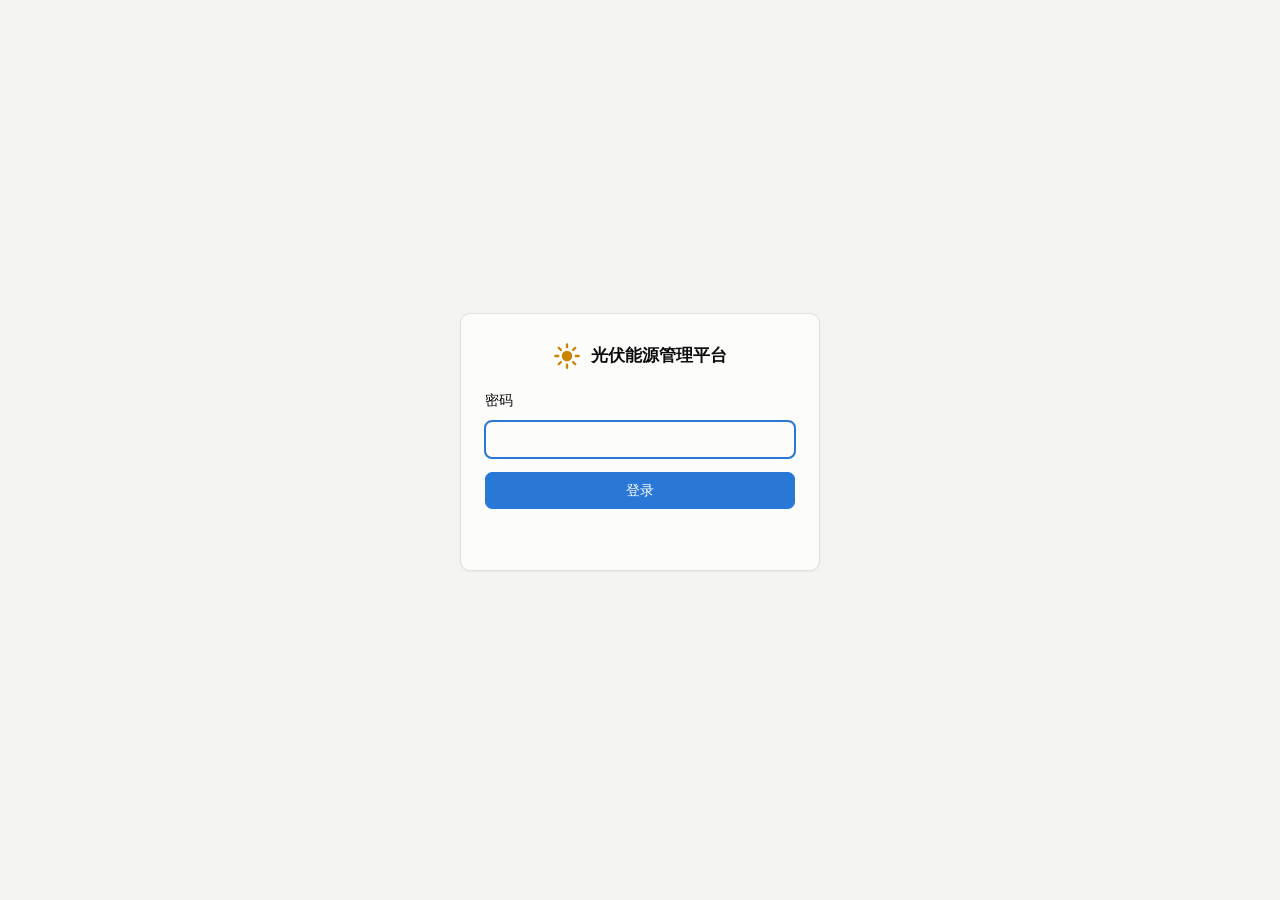
<file: solar/static/login.html>
<!doctype html>
<html lang="zh-CN">
<head>
<meta charset="utf-8">
<meta name="viewport" content="width=device-width, initial-scale=1">
<title>登录 · 光伏能源管理平台</title>
<link rel="icon" href="data:image/svg+xml,%3Csvg xmlns='http://www.w3.org/2000/svg' viewBox='0 0 24 24'%3E%3Ccircle cx='12' cy='12' r='5' fill='%23eda100'/%3E%3C/svg%3E">
<link rel="stylesheet" href="style.css">
</head>
<body class="login-page">
<form class="card login-card" id="loginForm">
  <div class="brand">
    <svg viewBox="0 0 24 24" width="28" height="28" aria-hidden="true"><circle cx="12" cy="12" r="4.5" fill="currentColor"/><g stroke="currentColor" stroke-width="2" stroke-linecap="round"><path d="M12 2v2.5M12 19.5V22M2 12h2.5M19.5 12H22M4.9 4.9l1.8 1.8M17.3 17.3l1.8 1.8M4.9 19.1l1.8-1.8M17.3 6.7l1.8-1.8"/></g></svg>
    <span>光伏能源管理平台</span>
  </div>
  <label class="form">密码<input type="password" name="password" autocomplete="current-password" required autofocus></label>
  <button class="btn primary" type="submit">登录</button>
  <p class="login-err" id="err" role="alert"></p>
</form>
<script>
try { const t = localStorage.getItem("solar.theme"); if (t) document.documentElement.dataset.theme = t; } catch {}
document.getElementById("loginForm").onsubmit = async e => {
  e.preventDefault();
  const btn = e.target.querySelector("button"), err = document.getElementById("err");
  btn.disabled = true; err.textContent = "";
  try {
    const r = await fetch("/api/login", { method: "POST", headers: { "Content-Type": "application/json" },
      body: JSON.stringify({ password: e.target.password.value }) });
    const d = await r.json().catch(() => ({}));
    if (r.ok) location.href = "/"; else err.textContent = d.error || "登录失败";
  } catch { err.textContent = "无法连接服务器"; }
  btn.disabled = false;
};
</script>
</body>
</html>
</file>
<file: solar/static/style.css>
:root {
  color-scheme: light;
  --bg: #f4f4f1;
  --surface: #fcfcfb;
  --surface-2: #f0efec;
  --border: #e2e1dc;
  --text: #0b0b0b;
  --text-2: #52514e;
  --text-3: #75746f;
  --grid: #e6e5e0;
  --accent: #c98500;
  --primary: #2a78d6;
  --primary-ink: #ffffff;
  --series-1: #2a78d6;
  --series-2: #eb6834;
  --danger: #c62f2e;
  --good: #0f7a3a;
  --warn: #a35f00;
  --muted: #75746f;
  --shadow: 0 1px 2px rgba(0,0,0,.05);
}
@media (prefers-color-scheme: dark) {
  :root:not([data-theme="light"]) {
    color-scheme: dark;
    --bg: #111110; --surface: #1a1a19; --surface-2: #232322; --border: #2e2e2c;
    --text: #f0efec; --text-2: #c3c2b7; --text-3: #94938b; --grid: #2c2c2a;
    --accent: #eda100; --primary: #3987e5; --series-1: #3987e5; --series-2: #d95926;
    --danger: #e66767; --good: #3fb46c; --warn: #e0a030; --muted: #94938b; --shadow: none;
  }
}
:root[data-theme="dark"] {
  color-scheme: dark;
  --bg: #111110; --surface: #1a1a19; --surface-2: #232322; --border: #2e2e2c;
  --text: #f0efec; --text-2: #c3c2b7; --text-3: #94938b; --grid: #2c2c2a;
  --accent: #eda100; --primary: #3987e5; --series-1: #3987e5; --series-2: #d95926;
  --danger: #e66767; --good: #3fb46c; --warn: #e0a030; --muted: #94938b; --shadow: none;
}

* { box-sizing: border-box; }
body {
  margin: 0; background: var(--bg); color: var(--text);
  font: 14px/1.5 -apple-system, BlinkMacSystemFont, "PingFang SC", "Microsoft YaHei", "Noto Sans CJK SC", "Segoe UI", sans-serif;
  font-variant-numeric: tabular-nums;
}
h2 { font-size: 16px; margin: 0 0 12px; }
.hidden { display: none !important; }
.sr-only { position: absolute; width: 1px; height: 1px; overflow: hidden; clip: rect(0 0 0 0); }

.topbar {
  display: flex; align-items: center; justify-content: space-between; gap: 12px;
  padding: 12px 24px; background: var(--surface); border-bottom: 1px solid var(--border);
  position: sticky; top: 0; z-index: 10;
}
.brand { display: flex; align-items: center; gap: 10px; font-weight: 600; font-size: 17px; }
.brand svg { color: var(--accent); flex: none; }
.topbar-actions { display: flex; gap: 8px; align-items: center; min-width: 0; }
.topbar-actions select { max-width: 52vw; }

.tabs { display: flex; gap: 4px; padding: 0 24px; background: var(--surface); border-bottom: 1px solid var(--border); overflow-x: auto; }
.tab { border: 0; background: none; color: var(--text-2); padding: 10px 14px; cursor: pointer; font: inherit; border-bottom: 2px solid transparent; white-space: nowrap; }
.tab.active { color: var(--text); border-bottom-color: var(--primary); font-weight: 600; }

main { max-width: 1200px; margin: 0 auto; padding: 20px 24px 48px; }
.view { display: none; }
.view.active { display: block; }

.card { background: var(--surface); border: 1px solid var(--border); border-radius: 10px; padding: 18px; margin-bottom: 16px; box-shadow: var(--shadow); min-width: 0; }
.card-head { display: flex; justify-content: space-between; align-items: center; gap: 12px; flex-wrap: wrap; margin-bottom: 8px; }
.card-head h2 { margin: 0; }
.empty { text-align: center; padding: 36px 18px; }
.empty p { color: var(--text-2); }
.grid-2 { display: grid; grid-template-columns: minmax(0, 1fr) minmax(0, 1.4fr); gap: 16px; }
.grid-2 > .card { margin-bottom: 0; }
.grid-2 + .card { margin-top: 16px; }

.kpis { display: grid; grid-template-columns: repeat(4, minmax(0, 1fr)); gap: 12px; margin-bottom: 16px; }
.kpi { background: var(--surface); border: 1px solid var(--border); border-radius: 10px; padding: 14px 16px; box-shadow: var(--shadow); min-width: 0; }
.kpi .label { color: var(--text-2); font-size: 13px; }
.kpi .value { font-size: 26px; font-weight: 650; margin: 2px 0; white-space: nowrap; overflow: hidden; text-overflow: ellipsis; }
.kpi .value small { font-size: 13px; font-weight: 500; color: var(--text-2); margin-left: 3px; }
.kpi .sub { color: var(--text-3); font-size: 12px; }
.kpi.minor .value { font-size: 20px; }
.kpis.revenue .kpi { border-top: 3px solid var(--accent); }
.delta-up { color: var(--good); }
.delta-down { color: var(--danger); }

.seg { display: inline-flex; background: var(--surface-2); border-radius: 8px; padding: 3px; }
.seg button { border: 0; background: none; padding: 6px 12px; border-radius: 6px; cursor: pointer; color: var(--text-2); font: inherit; }
.seg button.active { background: var(--surface); color: var(--text); font-weight: 600; box-shadow: 0 1px 2px rgba(0,0,0,.12); }
.period-ctrl { display: flex; gap: 6px; align-items: center; }
.chart-title { font-size: 15px; margin: 6px 0 4px; font-weight: 600; }

.stats-row { display: flex; flex-wrap: wrap; gap: 6px 24px; color: var(--text-2); font-size: 13px; margin-bottom: 6px; }
.stats-row b { color: var(--text); font-weight: 600; }
.legend { display: flex; gap: 16px; font-size: 12px; color: var(--text-2); min-height: 4px; }
.legend i { display: inline-block; width: 10px; height: 10px; border-radius: 2px; margin-right: 6px; vertical-align: -1px; }

.chart-wrap { position: relative; width: 100%; height: 320px; }
.chart-wrap svg { display: block; width: 100%; height: 100%; overflow: visible; }
.chart-wrap .axis text { fill: var(--text-3); font-size: 11px; }
.chart-wrap .grid line { stroke: var(--grid); }
.chart-wrap .baseline { stroke: var(--text-3); }
.chart-wrap .bar { transition: opacity .12s; }
.chart-wrap.hovering .bar { opacity: .45; }
.chart-wrap.hovering .bar.hot { opacity: 1; }
.chart-wrap .hit { fill: transparent; cursor: default; }
.chart-wrap .dlabel { fill: var(--text-2); font-size: 11px; }
.chart-empty { display: flex; align-items: center; justify-content: center; height: 100%; color: var(--text-3); }

.tooltip { position: fixed; z-index: 50; pointer-events: none; background: var(--surface); color: var(--text); border: 1px solid var(--border); border-radius: 8px; padding: 8px 10px; font-size: 12px; box-shadow: 0 4px 16px rgba(0,0,0,.15); min-width: 140px; }
.tooltip .t-head { font-weight: 600; margin-bottom: 4px; }
.tooltip .t-row { display: flex; justify-content: space-between; gap: 14px; color: var(--text-2); }
.tooltip .t-row b { color: var(--text); font-weight: 600; }
.tooltip i { display: inline-block; width: 8px; height: 8px; border-radius: 2px; margin-right: 5px; }

.table-toggle { margin-top: 10px; }
.table-toggle summary { cursor: pointer; color: var(--text-2); font-size: 13px; }
.table-scroll { overflow-x: auto; max-height: 460px; overflow-y: auto; }
table { width: 100%; border-collapse: collapse; font-size: 13px; }
th, td { text-align: left; padding: 7px 10px; border-bottom: 1px solid var(--border); white-space: nowrap; }
th { color: var(--text-2); font-weight: 500; position: sticky; top: 0; background: var(--surface); }
td.num, th.num { text-align: right; }
tr.nodata td { color: var(--text-3); }

.form { display: grid; gap: 10px; }
.form label { display: grid; gap: 4px; color: var(--text-2); font-size: 13px; }
input, select, textarea {
  font: inherit; color: var(--text); background: var(--surface); border: 1px solid var(--border);
  border-radius: 7px; padding: 7px 9px; min-width: 0; width: 100%;
}
.period-ctrl input, .topbar-actions select { width: auto; }
#yearInput { width: 90px; }
input:focus, select:focus, textarea:focus { outline: 2px solid var(--primary); outline-offset: -1px; }
.hint { color: var(--text-3); font-size: 12px; margin: 0; }
.row-gap { display: flex; gap: 8px; flex-wrap: wrap; justify-content: inherit; }
.empty .row-gap { justify-content: center; }

.btn { display: inline-flex; align-items: center; justify-content: center; gap: 6px; border: 1px solid var(--border); background: var(--surface); color: var(--text); padding: 7px 14px; border-radius: 7px; cursor: pointer; font: inherit; text-decoration: none; }
.btn:hover { background: var(--surface-2); }
.btn.primary { background: var(--primary); border-color: var(--primary); color: var(--primary-ink); }
.btn.primary:hover { filter: brightness(1.08); }
.btn.small { padding: 3px 9px; font-size: 12px; }
.btn.danger { color: var(--danger); }
.icon-btn { border: 1px solid var(--border); background: var(--surface); color: var(--text); width: 32px; height: 32px; border-radius: 7px; cursor: pointer; font-size: 16px; line-height: 1; flex: none; }
.icon-btn:hover { background: var(--surface-2); }

.toast { position: fixed; left: 50%; bottom: 24px; transform: translateX(-50%); background: var(--text); color: var(--surface); padding: 9px 16px; border-radius: 8px; z-index: 60; max-width: calc(100vw - 32px); }
.toast.error { background: var(--danger); color: #fff; }

@media (max-width: 860px) {
  .kpis { grid-template-columns: repeat(2, minmax(0, 1fr)); }
  .grid-2 { grid-template-columns: minmax(0, 1fr); }
}
@media (max-width: 520px) {
  .topbar { padding: 10px 16px; }
  .brand span { font-size: 15px; }
  .tabs { padding: 0 8px; }
  main { padding: 16px 16px 40px; }
  .card { padding: 14px; }
  .kpi .value { font-size: 21px; }
  .chart-wrap { height: 260px; }
  .card-head { flex-direction: column; align-items: stretch; }
  .period-ctrl input[type=month] { flex: 1; }
}

.sync-msg { margin: 0 0 8px; color: var(--text-2); }
.sync-msg .dot { display: inline-block; width: 8px; height: 8px; border-radius: 50%; margin-right: 6px; background: var(--text-3); }
.sync-msg.ok .dot { background: var(--good); }
.sync-msg.err .dot { background: var(--danger); }
.sync-msg code { background: var(--surface-2); padding: 1px 5px; border-radius: 4px; font-size: 12px; }

.login-page { min-height: 100vh; display: flex; align-items: center; justify-content: center; padding: 16px; }
.login-card { width: 100%; max-width: 360px; display: grid; gap: 14px; padding: 28px 24px; }
.login-card .brand { justify-content: center; margin-bottom: 6px; }
.login-err { color: var(--danger); margin: 0; min-height: 1.5em; font-size: 13px; }

.price-form { display: flex; gap: 8px; align-items: flex-end; flex-wrap: wrap; margin-bottom: 12px; }
.price-form label { display: grid; gap: 4px; color: var(--text-2); font-size: 13px; }
.price-form input { width: 150px; }

/* 状态 */
.st { display: inline-flex; align-items: center; gap: 5px; font-size: 12px; font-weight: 600; white-space: nowrap; }
.st::before { content: ""; width: 8px; height: 8px; border-radius: 50%; background: currentColor; flex: none; }
.st-running { color: var(--good); }
.st-fault { color: var(--danger); }
.st-fault::before { border-radius: 1px; transform: rotate(45deg); }
.st-offline, .st-unknown, .st-manual { color: var(--muted); }
.st-offline::before { background: none; border: 2px solid currentColor; width: 6px; height: 6px; }
.st-waiting, .st-building { color: var(--warn); }
.tag { display: inline-block; font-size: 11px; padding: 1px 7px; border-radius: 10px; border: 1px solid currentColor; white-space: nowrap; }
.tag.warn { color: var(--warn); }
.tag.crit { color: var(--danger); }
.tab-badge { display: inline-block; min-width: 18px; padding: 0 5px; margin-left: 5px; border-radius: 9px; background: var(--danger); color: #fff; font-size: 11px; line-height: 18px; text-align: center; font-weight: 600; }

.status-strip { width: 100%; display: flex; flex-wrap: wrap; gap: 6px 18px; align-items: center; background: var(--surface); border: 1px solid var(--border); border-radius: 10px; padding: 11px 16px; margin-bottom: 12px; cursor: pointer; font: inherit; color: var(--text-2); text-align: left; }
.status-strip b { color: var(--text); }
.status-strip .more { margin-left: auto; color: var(--text-3); }

.mon-totals { display: grid; grid-template-columns: repeat(4, minmax(0, 1fr)); gap: 12px; margin-bottom: 12px; }
.mon-totals .kpi .value { font-size: 22px; }
.chips { display: flex; gap: 8px; flex-wrap: wrap; margin-bottom: 10px; }
.chip { border: 1px solid var(--border); background: var(--surface); border-radius: 16px; padding: 5px 12px; cursor: pointer; font: inherit; font-size: 13px; color: var(--text-2); display: inline-flex; gap: 6px; align-items: center; }
.chip.active { border-color: var(--primary); color: var(--text); box-shadow: inset 0 0 0 1px var(--primary); }
.chip b { color: var(--text); }
.mon-ctrl { display: flex; gap: 8px; margin-bottom: 8px; }
.mon-ctrl input { flex: 1; }
.mon-ctrl select { width: auto; }
.mon-list { display: grid; grid-template-columns: repeat(auto-fill, minmax(320px, 1fr)); gap: 10px; }
.mon-card { background: var(--surface); border: 1px solid var(--border); border-radius: 10px; padding: 12px 14px; cursor: pointer; text-align: left; font: inherit; color: inherit; width: 100%; }
.mon-card:hover { border-color: var(--text-3); }
.mon-card .top { display: flex; align-items: center; gap: 8px; margin-bottom: 8px; }
.mon-card .name { font-weight: 600; flex: 1; min-width: 0; overflow: hidden; text-overflow: ellipsis; white-space: nowrap; }
.mon-card .grid { display: grid; grid-template-columns: repeat(4, minmax(0, 1fr)); gap: 4px; }
.mon-card .grid div { min-width: 0; }
.mon-card .k { color: var(--text-3); font-size: 11px; }
.mon-card .v { font-weight: 600; font-size: 14px; white-space: nowrap; }
.mon-card .foot { margin-top: 6px; font-size: 11px; color: var(--text-3); display: flex; gap: 8px; flex-wrap: wrap; }

.alarm-list { display: grid; gap: 8px; }
.alarm { border: 1px solid var(--border); border-left: 3px solid var(--muted); border-radius: 8px; padding: 10px 12px; }
.alarm.on.lv-fault { border-left-color: var(--danger); }
.alarm.on { border-left-color: var(--warn); }
.alarm .t { display: flex; gap: 8px; align-items: center; flex-wrap: wrap; font-weight: 600; }
.alarm .m { color: var(--text-2); font-size: 12px; margin-top: 4px; }
.sub-h { font-size: 14px; margin: 18px 0 8px; }
.report-row input { width: auto; flex: 1; min-width: 140px; }

@media (max-width: 860px) {
  .mon-totals { grid-template-columns: repeat(2, minmax(0, 1fr)); }
}
@media (max-width: 520px) {
  .mon-list { grid-template-columns: minmax(0, 1fr); }
  .mon-card .grid { grid-template-columns: repeat(2, minmax(0, 1fr)); gap: 6px; }
}

.notify-form { max-width: 560px; }
.checks { border: 1px solid var(--border); border-radius: 8px; padding: 8px 12px 10px; margin: 0; display: grid; gap: 6px; }
.checks legend { color: var(--text-2); font-size: 13px; padding: 0 4px; }
.checks label { display: flex !important; align-items: center; gap: 8px; color: var(--text) !important; flex-wrap: wrap; }
.checks input[type=checkbox] { width: 18px; height: 18px; flex: none; }
.inline-time { width: auto !important; padding: 4px 6px; }
#view-stations > .card { margin-top: 16px; }
.linkbtn { border: 0; background: none; padding: 0; color: var(--primary); font: inherit; font-size: 12px; cursor: pointer; text-decoration: underline; }
</file>
